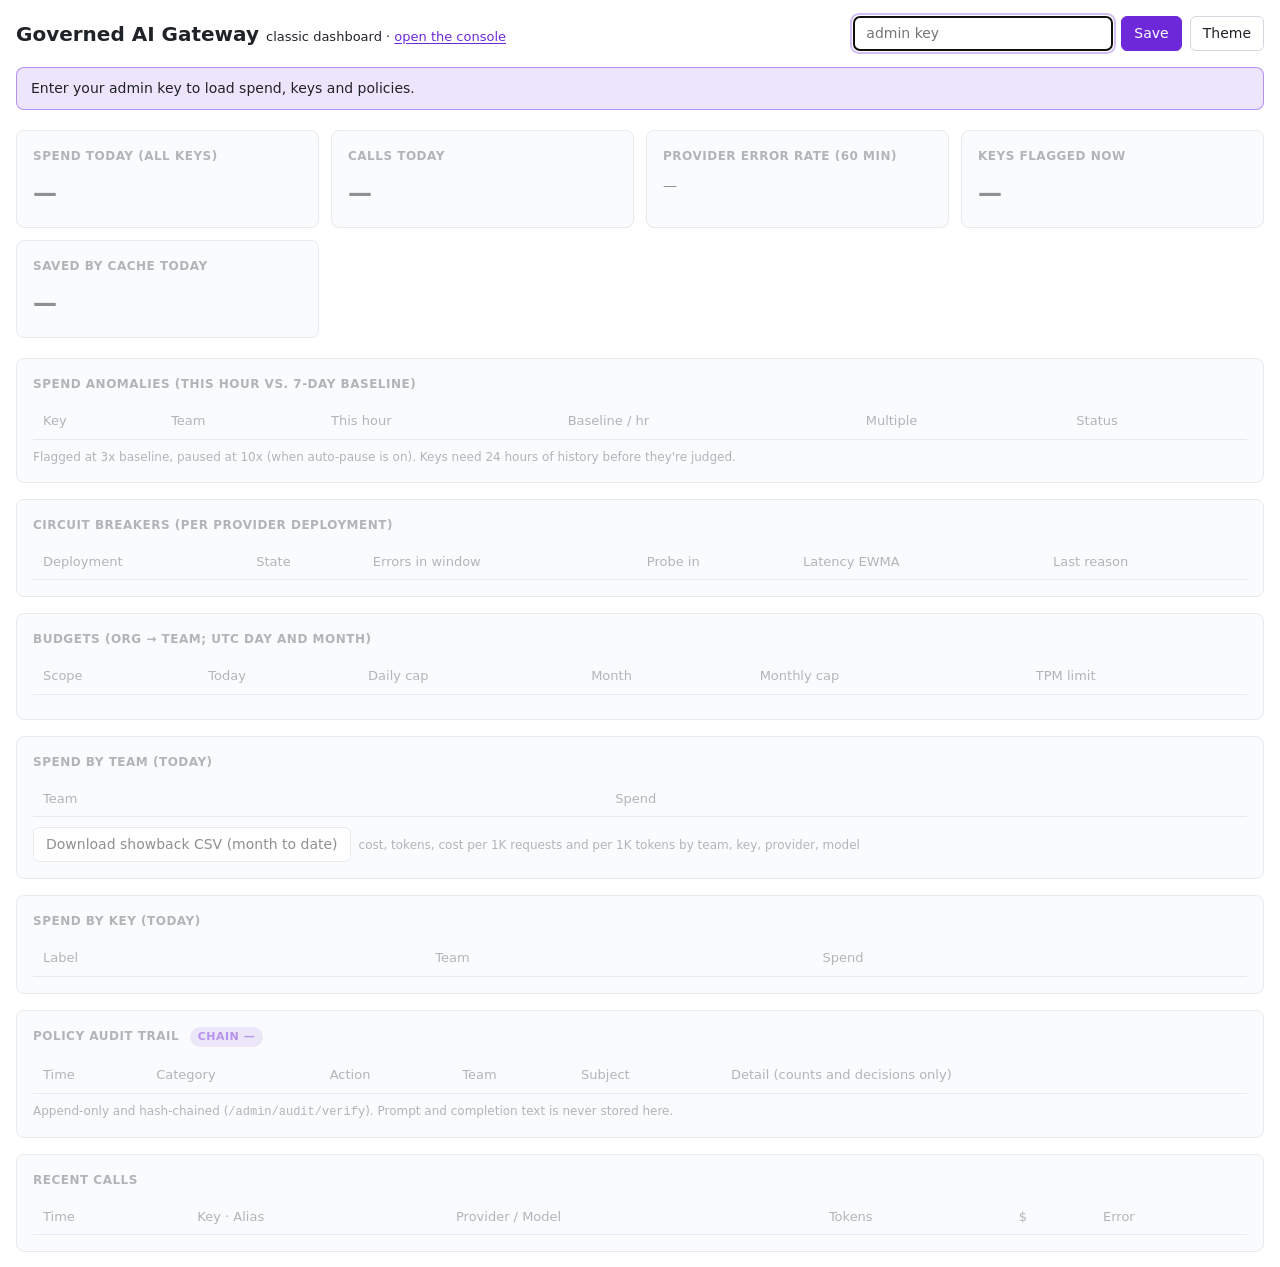
<file: dashboard/index.html>
<!doctype html>
<html lang="en">
<head>
<meta charset="utf-8" />
<title>Governed AI Gateway — Dashboard</title>
<meta name="viewport" content="width=device-width,initial-scale=1" />
<link rel="icon" href="data:image/svg+xml,%3Csvg xmlns='http://www.w3.org/2000/svg' viewBox='0 0 32 32'%3E%3Crect width='32' height='32' rx='8' fill='%238b5cf6'/%3E%3Cpath d='M9 11h14M9 16h9M9 21h14' stroke='white' stroke-width='2.4' stroke-linecap='round'/%3E%3C/svg%3E" />
<style>
  /* Follows the system theme (dark when there is no preference); the Theme button overrides it for the tab. */
  :root {
    --bg: #120E24; --panel: #1A1532; --fg: #ECE9F7; --muted: #A69FC4;
    --accent: #A78BFA; --danger: #F87171; --ok: #4ADE80; --border: #2C2452; --warn: #FB923C;
    --on-accent: #120E24;
    color-scheme: dark;
  }
  :root[data-theme="light"] {
    --bg: #ffffff; --panel: #f6f8fa; --fg: #1f2328; --muted: #656d76;
    --accent: #6d28d9; --danger: #cf222e; --ok: #1a7f37; --border: #d0d7de; --warn: #c2410c;
    --on-accent: #ffffff;
    color-scheme: light;
  }
  @media (prefers-color-scheme: light) {
    :root:not([data-theme="dark"]) {
      --bg: #ffffff; --panel: #f6f8fa; --fg: #1f2328; --muted: #656d76;
      --accent: #6d28d9; --danger: #cf222e; --ok: #1a7f37; --border: #d0d7de; --warn: #c2410c;
      --on-accent: #ffffff;
      color-scheme: light;
    }
  }
  * { box-sizing: border-box; }
  body {
    margin: 0; font: 14px/1.5 ui-sans-serif, system-ui, -apple-system, sans-serif;
    background: var(--bg); color: var(--fg); padding: 16px;
  }
  a { color: var(--accent); text-underline-offset: 2px; }
  header { display: flex; justify-content: space-between; align-items: center; flex-wrap: wrap; gap: 12px; margin-bottom: 24px; }
  header .row { flex: 0 1 auto; min-width: 0; }
  #adminKey { width: 260px; max-width: 100%; min-width: 0; flex: 1 1 160px; }
  h1 { font-size: 20px; margin: 0; }
  h2 { font-size: 12px; margin: 0 0 10px; color: var(--muted); text-transform: uppercase; letter-spacing: .5px; }
  .grid { display: grid; grid-template-columns: repeat(auto-fit, minmax(260px, 1fr)); gap: 12px; margin-bottom: 20px; }
  .card { background: var(--panel); border: 1px solid var(--border); border-radius: 8px; padding: 16px; }
  .stat { font-size: 24px; font-weight: 600; }
  table { width: 100%; border-collapse: collapse; font-size: 13px; }
  th, td { padding: 8px 10px; text-align: left; border-bottom: 1px solid var(--border); }
  th { color: var(--muted); font-weight: 500; white-space: nowrap; }
  td.err { color: var(--danger); font-family: ui-monospace, monospace; font-size: 11px; max-width: 320px; overflow: hidden; text-overflow: ellipsis; }
  input, button {
    font: inherit; border: 1px solid var(--border); background: var(--bg); color: var(--fg);
    padding: 6px 12px; border-radius: 6px;
  }
  button { cursor: pointer; }
  button.primary { background: var(--accent); color: var(--on-accent); border-color: var(--accent); }
  .row { display: flex; gap: 8px; align-items: center; flex-wrap: wrap; }
  .muted { color: var(--muted); font-size: 12px; }
  .pill { display: inline-block; padding: 2px 8px; border-radius: 999px; font-size: 11px;
          background: color-mix(in srgb, var(--accent) 20%, transparent); color: var(--accent); }
  .pill.err, .pill.open { background: color-mix(in srgb, var(--danger) 20%, transparent); color: var(--danger); }
  .pill.half_open { background: color-mix(in srgb, var(--warn) 20%, transparent); color: var(--warn); }
  .pill.closed { background: color-mix(in srgb, var(--ok) 20%, transparent); color: var(--ok); }
  .tablewrap { overflow-x: auto; }
  /* Until data loads: a prompt (or the error) under the header, the key field highlighted, the empty cards dimmed. */
  .notice { display: none; margin: -8px 0 20px; padding: 10px 14px; border-radius: 8px;
            border: 1px solid color-mix(in srgb, var(--accent) 45%, transparent); background: color-mix(in srgb, var(--accent) 12%, transparent); }
  body.needs-key .notice, body.load-error .notice { display: block; }
  body.load-error .notice { border-color: color-mix(in srgb, var(--danger) 45%, transparent); background: color-mix(in srgb, var(--danger) 12%, transparent); }
  body.needs-key #adminKey { border-color: var(--accent); box-shadow: 0 0 0 3px color-mix(in srgb, var(--accent) 30%, transparent); }
  body.key-rejected #adminKey { border-color: var(--danger); box-shadow: 0 0 0 3px color-mix(in srgb, var(--danger) 25%, transparent); }
  body:not(.loaded) .card { opacity: .5; }
</style>
</head>
<body>
<header>
  <h1>Governed AI Gateway <small style="font-size:13px;font-weight:400">classic dashboard · <a href="/console/">open the console</a></small></h1>
  <div class="row">
    <input id="adminKey" type="password" placeholder="admin key" aria-describedby="notice" onkeydown="if (event.key === 'Enter') save()" />
    <button class="primary" onclick="save()">Save</button>
    <button onclick="toggleTheme()">Theme</button>
  </div>
</header>
<p class="notice" id="notice" role="status"></p>

<div class="grid">
  <div class="card"><h2>Spend today (all keys)</h2><div class="stat" id="totalSpend">—</div></div>
  <div class="card"><h2>Calls today</h2><div class="stat" id="totalCalls">—</div></div>
  <div class="card"><h2>Provider error rate (60 min)</h2><div id="providerErr">—</div></div>
  <div class="card"><h2>Keys flagged now</h2><div class="stat" id="flaggedCount">—</div></div>
  <div class="card"><h2>Saved by cache today</h2><div class="stat" id="cacheSaved">—</div><div class="muted" id="cacheRate"></div></div>
</div>

<div class="card" style="margin-bottom: 16px;">
  <h2>Spend anomalies (this hour vs. 7-day baseline)</h2>
  <div class="tablewrap"><table>
    <thead><tr><th>Key</th><th>Team</th><th>This hour</th><th>Baseline / hr</th><th>Multiple</th><th>Status</th></tr></thead>
    <tbody id="anomalyBody"></tbody>
  </table></div>
  <div class="muted" style="margin-top:8px">Flagged at 3x baseline, paused at 10x (when auto-pause is on). Keys need 24 hours of history before they're judged.</div>
</div>

<div class="card" style="margin-bottom: 16px;">
  <h2>Circuit breakers (per provider deployment)</h2>
  <div class="tablewrap"><table>
    <thead><tr><th>Deployment</th><th>State</th><th>Errors in window</th><th>Probe in</th><th>Latency EWMA</th><th>Last reason</th></tr></thead>
    <tbody id="circuitBody"></tbody>
  </table></div>
</div>

<div class="card" style="margin-bottom: 16px;">
  <h2>Budgets (org &rarr; team; UTC day and month)</h2>
  <div class="tablewrap"><table>
    <thead><tr><th>Scope</th><th>Today</th><th>Daily cap</th><th>Month</th><th>Monthly cap</th><th>TPM limit</th></tr></thead>
    <tbody id="budgetBody"></tbody>
  </table></div>
  <div class="muted" id="budgetWarn" style="margin-top:8px"></div>
</div>

<div class="card" style="margin-bottom: 16px;">
  <h2>Spend by team (today)</h2>
  <div class="tablewrap"><table><thead><tr><th>Team</th><th>Spend</th></tr></thead><tbody id="teamBody"></tbody></table></div>
  <div class="row" style="margin-top:10px">
    <button onclick="downloadShowback()">Download showback CSV (month to date)</button>
    <span class="muted">cost, tokens, cost per 1K requests and per 1K tokens by team, key, provider, model</span>
  </div>
</div>

<div class="card" style="margin-bottom: 16px;">
  <h2>Spend by key (today)</h2>
  <div class="tablewrap"><table><thead><tr><th>Label</th><th>Team</th><th>Spend</th></tr></thead><tbody id="keyBody"></tbody></table></div>
</div>

<div class="card" style="margin-bottom: 16px;">
  <h2>Policy audit trail <span id="auditChain" class="pill" style="margin-left:6px">chain —</span></h2>
  <div class="tablewrap"><table>
    <thead><tr><th>Time</th><th>Category</th><th>Action</th><th>Team</th><th>Subject</th><th>Detail (counts and decisions only)</th></tr></thead>
    <tbody id="auditBody"></tbody>
  </table></div>
  <div class="muted" style="margin-top:8px">Append-only and hash-chained (<code>/admin/audit/verify</code>). Prompt and completion text is never stored here.</div>
</div>
<div class="card">
  <h2>Recent calls</h2>
  <div class="tablewrap"><table>
    <thead><tr><th>Time</th><th>Key · Alias</th><th>Provider / Model</th><th>Tokens</th><th>$</th><th>Error</th></tr></thead>
    <tbody id="callsBody"></tbody>
  </table></div>
</div>

<script>
const $ = (id) => document.getElementById(id);
const esc = (t) => String(t ?? "").replace(/[&<>"']/g, c => ({"&":"&amp;","<":"&lt;",">":"&gt;",'"':"&quot;","'":"&#39;"}[c]));
const BASE = location.origin;
function toggleTheme() {
  const r = document.documentElement;
  const dark = r.dataset.theme ? r.dataset.theme === "dark" : !matchMedia("(prefers-color-scheme: light)").matches;
  r.setAttribute("data-theme", dark ? "light" : "dark");
}
function setState(state, msg = "", rejected = false) {
  const b = document.body;
  b.classList.toggle("needs-key", state === "needs-key");
  b.classList.toggle("load-error", state === "error");
  b.classList.toggle("key-rejected", rejected);
  b.classList.toggle("loaded", state === "loaded");
  $("notice").textContent = msg;
}
function getKey() { try { return sessionStorage.getItem("adminKey") || ""; } catch { return ""; } }
function save() { try { sessionStorage.setItem("adminKey", $("adminKey").value); } catch {}  refresh(); }
async function call(path) {
  const r = await fetch(BASE + path, { headers: { "Authorization": "Bearer " + getKey() } });
  if (!r.ok) {
    const text = await r.text();
    let detail = text;
    try { detail = JSON.parse(text).detail || text; } catch {}
    throw Object.assign(new Error(String(detail).slice(0, 200)), { status: r.status });
  }
  return r.json();
}
async function downloadShowback() {
  const r = await fetch(BASE + "/admin/showback?format=csv", { headers: { "Authorization": "Bearer " + getKey() } });
  if (!r.ok) { alert(await r.text()); return; }
  const url = URL.createObjectURL(await r.blob());
  const a = Object.assign(document.createElement("a"), { href: url, download: "showback.csv" });
  document.body.appendChild(a); a.click(); a.remove(); URL.revokeObjectURL(url);
}
const cap = (v) => v == null ? '<span class="muted">none</span>' : "$" + Number(v).toFixed(2);
function budgetRow(name, b) {
  return `<tr><td>${esc(name)}</td><td>$${b.daily.spent_usd.toFixed(4)}${b.daily.used_pct != null ? ` <span class="muted">${b.daily.used_pct}%</span>` : ""}</td>
    <td>${cap(b.daily.cap_usd)}</td><td>$${b.monthly.spent_usd.toFixed(4)}</td><td>${cap(b.monthly.cap_usd)}</td>
    <td>${b.tpm ? b.tpm.toLocaleString() : '<span class="muted">none</span>'}</td></tr>`;
}
async function refresh() {
  if (!getKey()) { setState("needs-key", "Enter your admin key to load spend, keys and policies."); return; }
  try {
    const [usage, calls, anomalies, circuits, budgets, auditRows, chain] = await Promise.all([
      call("/admin/usage/today"), call("/admin/recent?limit=50"), call("/admin/anomalies"),
      call("/admin/circuits"), call("/admin/budgets"), call("/admin/audit?limit=30&exclude_allow=true"), call("/admin/audit/verify"),
    ]);
    $("auditChain").textContent = chain.ok ? `chain ok · ${chain.rows} rows` : `chain broken at row ${chain.first_bad_id}`;
    $("auditChain").className = chain.ok ? "pill closed" : "pill err";
    $("auditBody").innerHTML = auditRows.map(a => `<tr>
      <td>${new Date(a.ts.replace(" ", "T") + "Z").toLocaleTimeString()}</td><td>${esc(a.category)}</td>
      <td><span class="pill ${/deny|block|error|limited|cap/.test(a.action) ? "err" : ""}">${esc(a.action)}</span></td>
      <td>${esc(a.team)}</td><td>${esc(a.subject)}</td>
      <td class="muted">${esc(JSON.stringify(a.detail))}</td></tr>`).join("")
      || '<tr><td colspan="6" class="muted">no policy actions yet</td></tr>';
    const ewma = Object.fromEntries(circuits.latency.filter(l => l.kind === "latency").map(l => [l.deployment, l.ewma_s]));
    $("circuitBody").innerHTML = circuits.breakers.map(b => `<tr><td>${esc(b.deployment)}</td>
      <td><span class="pill ${esc(b.state)}">${esc(b.state.replace("_", "-"))}</span></td>
      <td>${b.window_errors}/${b.window_requests}</td><td>${b.retry_in_s ? b.retry_in_s.toFixed(0) + " s" : "—"}</td>
      <td>${ewma[b.deployment] != null ? (ewma[b.deployment] * 1000).toFixed(0) + " ms" : "—"}</td>
      <td class="muted">${esc(b.reason)}</td></tr>`).join("") || '<tr><td colspan="6" class="muted">no provider calls yet</td></tr>';
    $("budgetBody").innerHTML = budgetRow("org", budgets.org) +
      Object.entries(budgets.teams).map(([t, b]) => budgetRow("team " + t, b)).join("");
    $("budgetWarn").textContent = (budgets.warnings || []).join(" · ");
    $("totalSpend").textContent = "$" + usage.total_spend_usd.toFixed(4);
    $("totalCalls").textContent = usage.calls_today;
    const cache = usage.cache || { saved_usd: 0, hits: 0, hit_rate: 0 };
    $("cacheSaved").textContent = "$" + cache.saved_usd.toFixed(4);
    $("cacheRate").textContent = `${cache.hits} hits · ${(cache.hit_rate * 100).toFixed(1)}% of calls`;
    const flagged = anomalies.filter(a => a.verdict !== "ok").length;
    $("flaggedCount").textContent = flagged;
    $("flaggedCount").style.color = flagged ? "var(--danger)" : "";

    $("providerErr").innerHTML = (usage.provider_errors_60m || []).map(p => {
      const rate = p.total ? (p.errors / p.total * 100).toFixed(1) : "0";
      return `<span class="${p.errors ? "pill err" : "pill"}" style="margin-right:6px">${esc(p.provider)}: ${rate}% (${p.errors}/${p.total})</span>`;
    }).join("") || '<span class="muted">no calls in the last hour</span>';

    $("anomalyBody").innerHTML = anomalies.map(a => {
      const cls = a.verdict === "ok" ? "pill" : "pill err";
      const status = a.history_hours < 24 ? '<span class="muted">learning</span>' : `<span class="${cls}">${esc(a.verdict)}</span>`;
      return `<tr><td>${esc(a.label)}</td><td>${esc(a.team)}</td><td>$${a.hour_spend_usd.toFixed(4)}</td>
        <td>$${a.baseline_hourly_usd.toFixed(4)}</td><td>${a.multiple ? a.multiple.toFixed(1) + "x" : "—"}</td><td>${status}</td></tr>`;
    }).join("") || '<tr><td colspan="6" class="muted">no keys yet</td></tr>';

    $("teamBody").innerHTML = Object.entries(usage.per_team).map(([t, s]) =>
      `<tr><td>${esc(t)}</td><td>$${s.toFixed(4)}</td></tr>`).join("") || '<tr><td colspan="2" class="muted">—</td></tr>';
    $("keyBody").innerHTML = usage.per_key.map(k =>
      `<tr><td>${esc(k.label)}</td><td>${esc(k.team)}</td><td>$${k.spend_usd.toFixed(4)}</td></tr>`).join("")
      || '<tr><td colspan="3" class="muted">—</td></tr>';
    $("callsBody").innerHTML = calls.map(c => `
      <tr>
        <td>${new Date(c.ts.replace(" ", "T") + "Z").toLocaleTimeString()}</td>
        <td>${esc(c.label)} · ${esc(c.alias)}</td>
        <td>${c.cached ? '<span class="pill">cache</span> ' : ""}${esc(c.provider)} / ${esc(c.model)}</td>
        <td>${c.prompt_tokens}+${c.completion_tokens}</td>
        <td>$${c.cost_usd.toFixed(5)}${c.cached ? ` <span class="muted">saved $${c.saved_usd.toFixed(5)}</span>` : ""}</td>
        <td class="err">${esc(c.error || "")}</td>
      </tr>`).join("") || '<tr><td colspan="6" class="muted">no calls yet</td></tr>';
    setState("loaded");
  } catch (e) {
    const rejected = e.status === 401 || e.status === 403;
    setState("error", rejected ? `Admin key not accepted (HTTP ${e.status}). Check it and save again.`
      : `Could not load the dashboard${e.status ? ` (HTTP ${e.status})` : ""}: ${e.message}`, rejected);
  }
}
$("adminKey").value = getKey();
if (!getKey()) $("adminKey").focus();
refresh();
setInterval(refresh, 5000);
</script>
</body>
</html>
</file>
